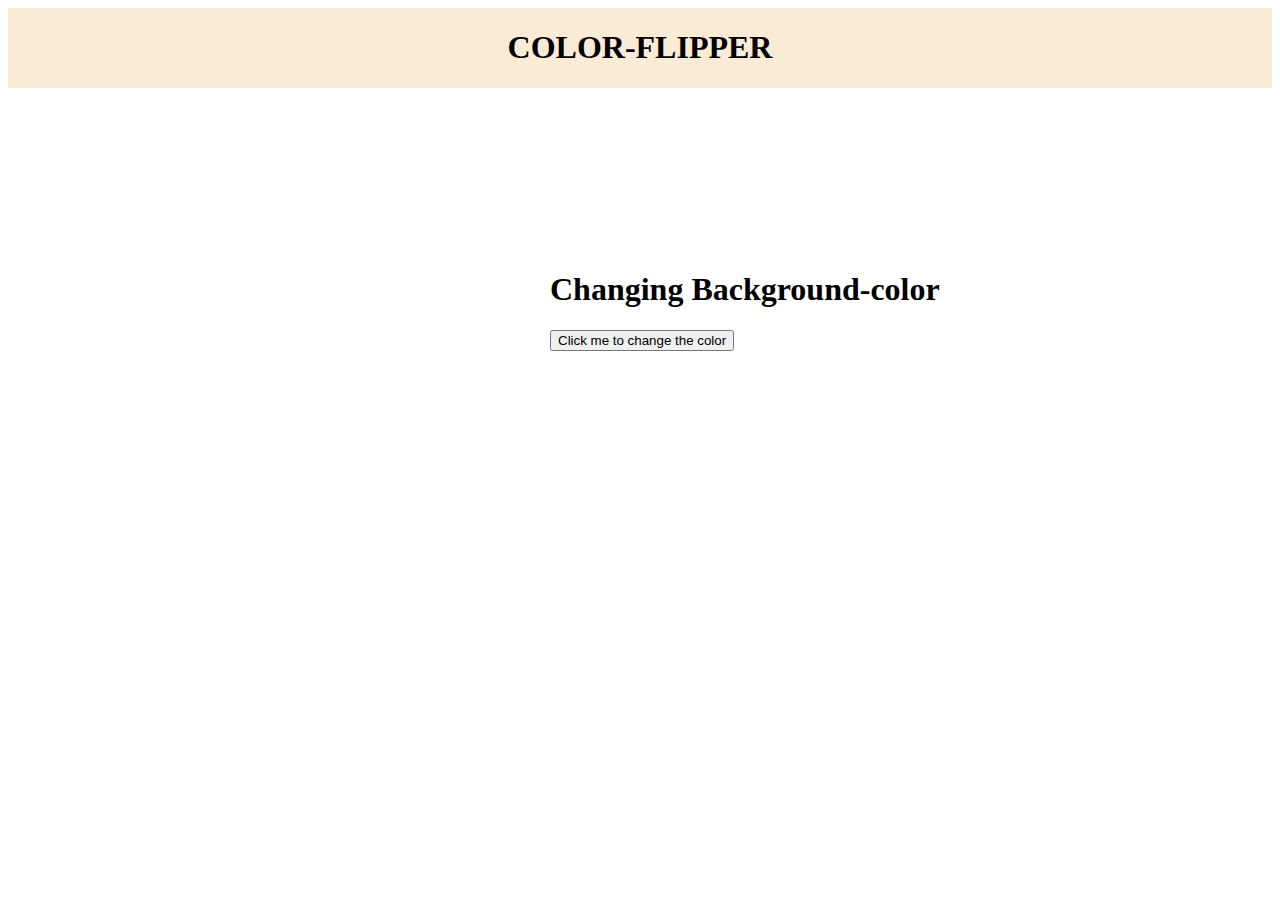
<file: JAVASCRIPT/project1/index.html>
<!DOCTYPE html>
<html lang="en">
<head>
    <meta charset="UTF-8">
    <meta name="viewport" content="width=device-width, initial-scale=1.0">
    <title>Document</title>
    <link rel="stylesheet" href="style.css">
</head>
<body>
    <main class="nav">
        <h1>COLOR-FLIPPER</h1>
    </main>
    <div class="container">
        <h1>Changing Background-color</h1>
        <button id="btn">Click me to change the color</button>
    </div>
    <script type="module" src="index.js"></script>
</body>
</html>
</file>
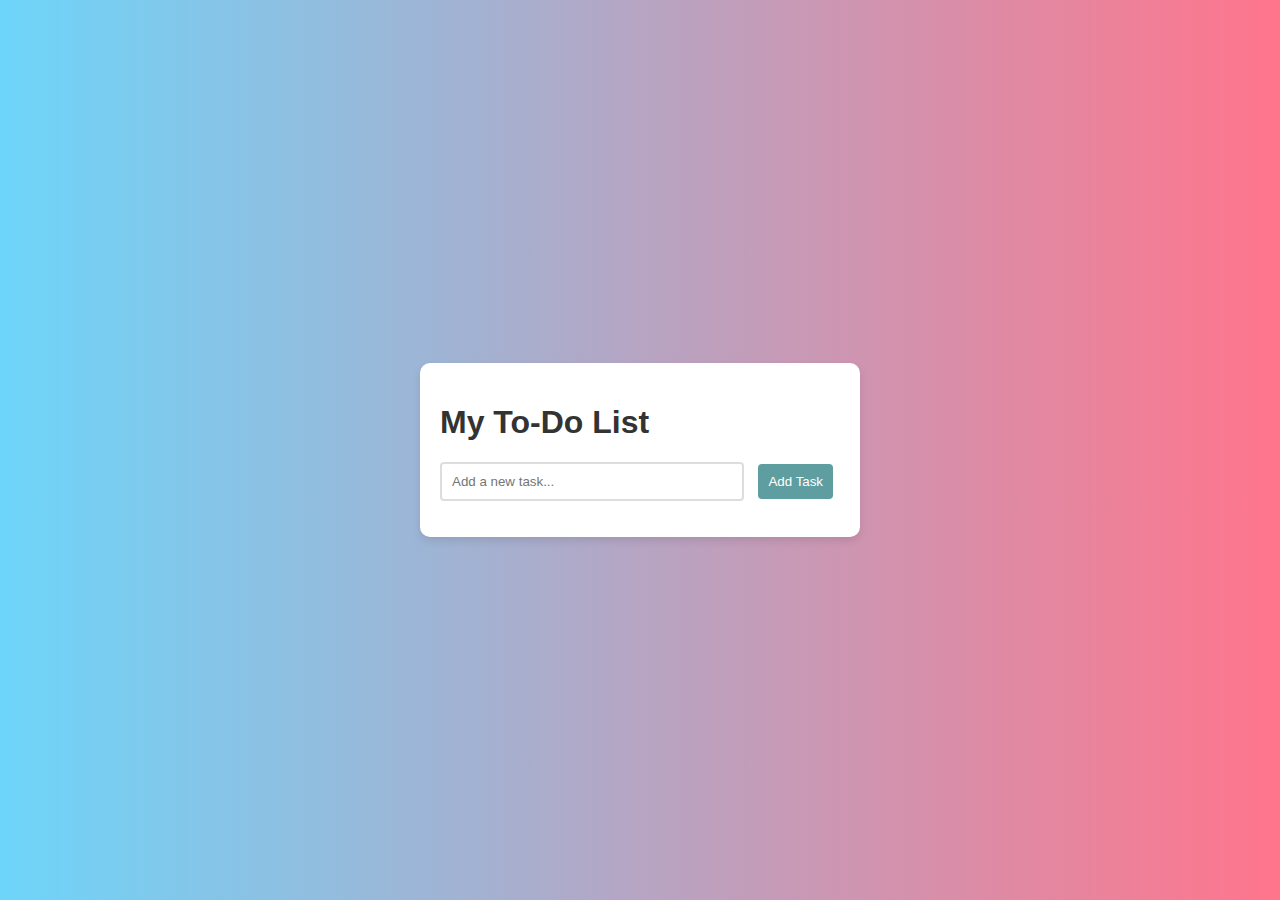
<file: JAVASCRIPT/to-do-list app/index.html>
<!DOCTYPE html>
<html lang="en">
<head>
  <meta charset="UTF-8">
  <meta name="viewport" content="width=device-width, initial-scale=1.0">
  <title>To-Do List App</title>
  <link rel="stylesheet" href="style.css">
</head>
<body>
  <div id="todo-app">
      <h1>My To-Do List</h1>
      <form id="todo-form">
          <input type="text" id="todo-input" placeholder="Add a new task...">
          <button type="submit">Add Task</button>
      </form>
      <ul id="todo-list">
      </ul>
    </div>
  <script src="index.js"></script>
</body>
</html>
</file>
<file: JAVASCRIPT/project1/style.css>
.nav{
    background-color: antiquewhite;
    display: flex;
    justify-content: center;
}

.container{
    position: absolute;
    top: 250px;
    left: 550px;
}
</file>
<file: JAVASCRIPT/to-do-list app/style.css>
body {
    font-family: 'Arial', sans-serif;
    display: flex;
    flex-direction: column;
    justify-content: center;
    align-items: center;
    height: 100vh;
    margin: 0;
    background: linear-gradient(to right, #6DD5FA, #FF758C);
    color: #333;
  }
  
  #todo-app {
    width: 80%;
    max-width: 400px;
    margin: 0 auto;
    padding: 20px;
    background-color: #fff;
    border-radius: 10px;
    box-shadow: 0 4px 8px rgba(0, 0, 0, 0.1);
  }
  
  #todo-form input[type="text"] {
    width: 70%;
    padding: 10px;
    border: 2px solid #ddd;
    border-radius: 4px;
    margin-right: 10px;
  }
  
  #todo-form button {
    padding: 10px 10px 10px 10px;
    background-color: #5F9EA0;
    color: white;
    border: none;
    border-radius: 4px;
    cursor: pointer;
    transition: background-color 0.3s;
  }
  
  #todo-form button:hover {
    background-color: #4682B4;
  }
  
  #todo-list {
    list-style: none;
    padding: 0;
  }
  
  #todo-list li {
    background-color: #f9f9f9;
    margin-top: 10px;
    padding: 10px;
    border-radius: 4px;
    display: flex;
    justify-content: space-between;
    align-items: center;
  }
</file>
